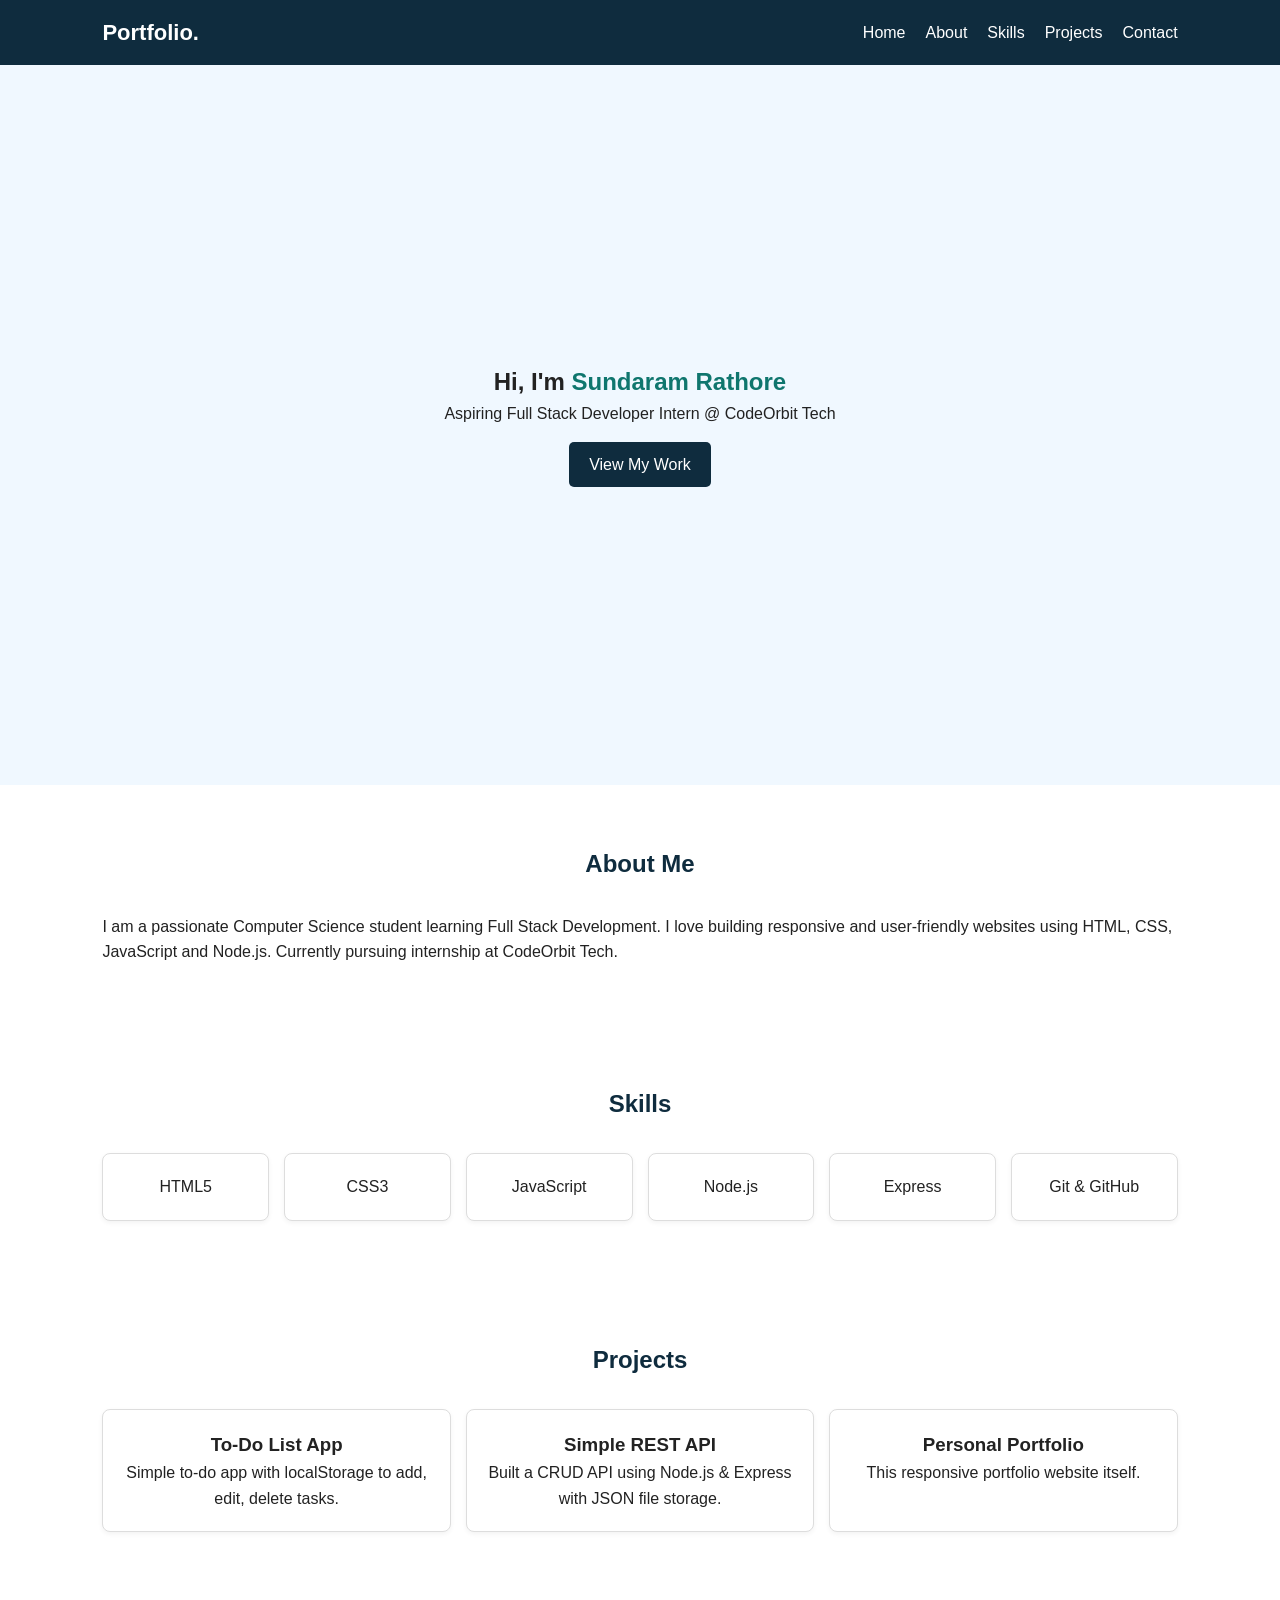
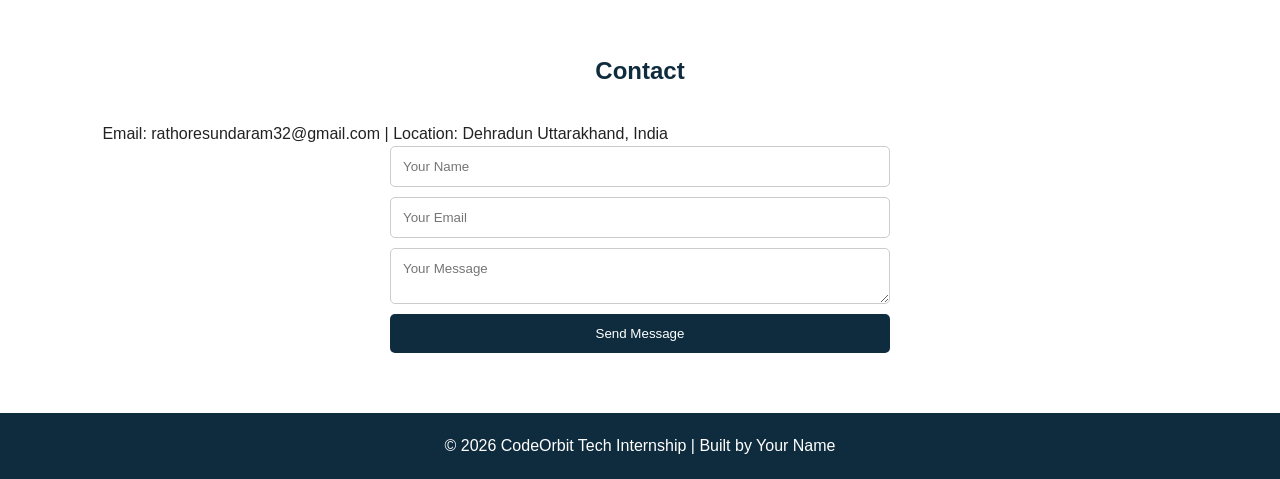
<file: CodeOrbit_PortfolioWebsite/index.html>
<!DOCTYPE html>
<html lang="en">
<head>
    <meta charset="UTF-8">
    <meta name="viewport" content="width=device-width, initial-scale=1.0">
    <title>Sundaram Rathore | Full Stack Developer</title>
    <link rel="stylesheet" href="style.css">
</head>
<body>
    <nav>
        <div class="logo">Portfolio.</div>
        <ul id="navLinks">
            <li><a href="#home">Home</a></li>
            <li><a href="#about">About</a></li>
            <li><a href="#skills">Skills</a></li>
            <li><a href="#projects">Projects</a></li>
            <li><a href="#contact">Contact</a></li>
        </ul>
    </nav>

    <section id="home" class="hero">
        <div>
            <h1>Hi, I'm <span>Sundaram Rathore</span></h1>
            <p>Aspiring Full Stack Developer Intern @ CodeOrbit Tech</p>
            <a href="#projects" class="btn">View My Work</a>
        </div>
    </section>

    <section id="about">
        <h2>About Me</h2>
        <p>I am a passionate Computer Science student learning Full Stack Development. I love building responsive and user-friendly websites using HTML, CSS, JavaScript and Node.js. Currently pursuing internship at CodeOrbit Tech.</p>
    </section>

    <section id="skills">
        <h2>Skills</h2>
        <div class="skills-container">
            <div class="skill-card">HTML5</div>
            <div class="skill-card">CSS3</div>
            <div class="skill-card">JavaScript</div>
            <div class="skill-card">Node.js</div>
            <div class="skill-card">Express</div>
            <div class="skill-card">Git & GitHub</div>
        </div>
    </section>

    <section id="projects">
        <h2>Projects</h2>
        <div class="project-grid">
            <div class="project-card">
                <h3>To-Do List App</h3>
                <p>Simple to-do app with localStorage to add, edit, delete tasks.</p>
            </div>
            <div class="project-card">
                <h3>Simple REST API</h3>
                <p>Built a CRUD API using Node.js & Express with JSON file storage.</p>
            </div>
            <div class="project-card">
                <h3>Personal Portfolio</h3>
                <p>This responsive portfolio website itself.</p>
            </div>
        </div>
    </section>

    <section id="contact">
        <h2>Contact</h2>
        <p>Email: rathoresundaram32@gmail.com | Location: Dehradun Uttarakhand, India</p>
        <form onsubmit="handleSubmit(event)">
            <input type="text" placeholder="Your Name" required>
            <input type="email" placeholder="Your Email" required>
            <textarea placeholder="Your Message" required></textarea>
            <button type="submit">Send Message</button>
        </form>
    </section>

    <footer>© 2026 CodeOrbit Tech Internship | Built by Your Name</footer>
    <script src="script.js"></script>
</body>
</html>
</file>
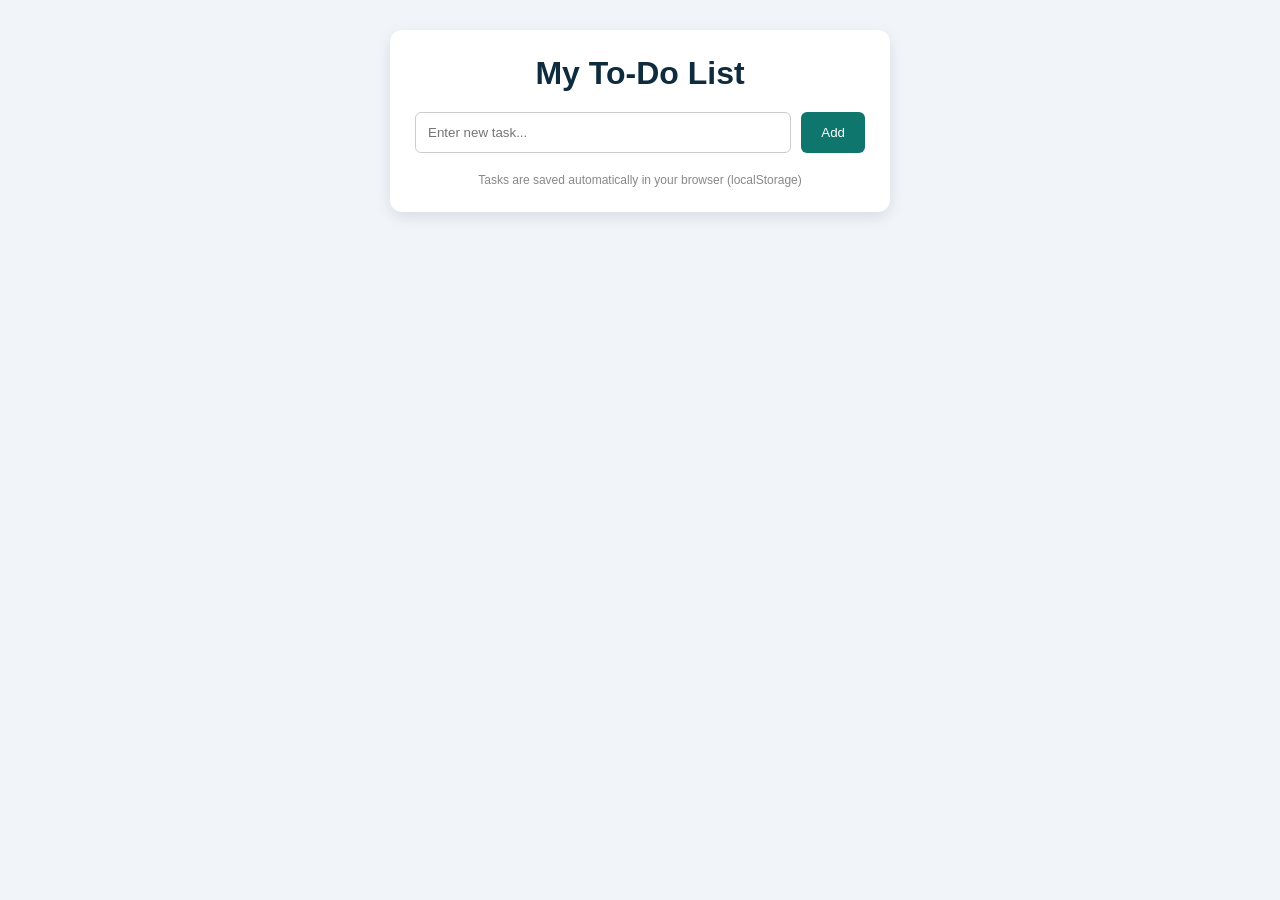
<file: CodeOrbit_ToDoList/index.html>
<!DOCTYPE html>
<html lang="en">
<head>
    <meta charset="UTF-8">
    <meta name="viewport" content="width=device-width, initial-scale=1.0">
    <title>To-Do List | CodeOrbit Tech</title>
    <link rel="stylesheet" href="style.css">
</head>
<body>
    <div class="container">
        <h1>My To-Do List</h1>
        <div class="input-area">
            <input type="text" id="taskInput" placeholder="Enter new task...">
            <button onclick="addTask()">Add</button>
        </div>
        <ul id="taskList"></ul>
        <p class="note">Tasks are saved automatically in your browser (localStorage)</p>
    </div>
    <script src="script.js"></script>
</body>
</html>
</file>
<file: CodeOrbit_PortfolioWebsite/style.css>
* { margin: 0; padding: 0; box-sizing: border-box; font-family: Arial, sans-serif; }
body { line-height: 1.6; color: #222; }
nav { display: flex; justify-content: space-between; align-items: center; padding: 15px 8%; background: #0f2c3e; color: white; position: sticky; top: 0; }
nav ul { display: flex; list-style: none; gap: 20px; }
nav a { color: white; text-decoration: none; }
.logo { font-weight: bold; font-size: 22px; }
.hero { height: 80vh; background: #f0f8ff; display: flex; align-items: center; justify-content: center; text-align: center; padding: 20px; }
.hero span { color: #0f766e; }
.btn { display: inline-block; margin-top: 15px; padding: 10px 20px; background: #0f2c3e; color: white; text-decoration: none; border-radius: 5px; }
section { padding: 60px 8%; }
h2 { text-align: center; margin-bottom: 30px; color: #0f2c3e; }
.skills-container, .project-grid { display: grid; grid-template-columns: repeat(auto-fit, minmax(150px, 1fr)); gap: 15px; }
.skill-card, .project-card { background: white; border: 1px solid #ddd; padding: 20px; text-align: center; border-radius: 8px; box-shadow: 0 2px 5px rgba(0,0,0,0.05); }
#contact form { max-width: 500px; margin: auto; display: flex; flex-direction: column; gap: 10px; }
input, textarea, button { padding: 12px; border: 1px solid #ccc; border-radius: 5px; }
#contact button { background: #0f2c3e; color: white; cursor: pointer; border: none; }
footer { text-align: center; padding: 20px; background: #0f2c3e; color: white; }
/* Responsive */
@media(max-width: 600px) {
    nav ul { gap: 10px; font-size: 14px; }
    .hero h1 { font-size: 24px; }
}
</file>
<file: CodeOrbit_ToDoList/style.css>
* { margin: 0; padding: 0; box-sizing: border-box; font-family: sans-serif; }
body { background: #f1f5f9; display: flex; justify-content: center; padding: 30px; }
.container { background: white; width: 100%; max-width: 500px; padding: 25px; border-radius: 12px; box-shadow: 0 5px 15px rgba(0,0,0,0.1); }
h1 { text-align: center; color: #0f2c3e; margin-bottom: 20px; }
.input-area { display: flex; gap: 10px; margin-bottom: 20px; }
.input-area input { flex: 1; padding: 12px; border: 1px solid #ccc; border-radius: 6px; }
.input-area button { padding: 12px 20px; background: #0f766e; color: white; border: none; border-radius: 6px; cursor: pointer; }
li { list-style: none; background: #f8fafc; padding: 12px; margin-bottom: 10px; border-radius: 6px; display: flex; justify-content: space-between; align-items: center; }
li .actions { display: flex; gap: 8px; }
.actions button { padding: 5px 10px; border: none; border-radius: 4px; cursor: pointer; }
.edit { background: #f59e0b; color: white; }
.delete { background: #ef4444; color: white; }
.note { text-align: center; font-size: 12px; color: #888; margin-top: 15px; }
</file>
